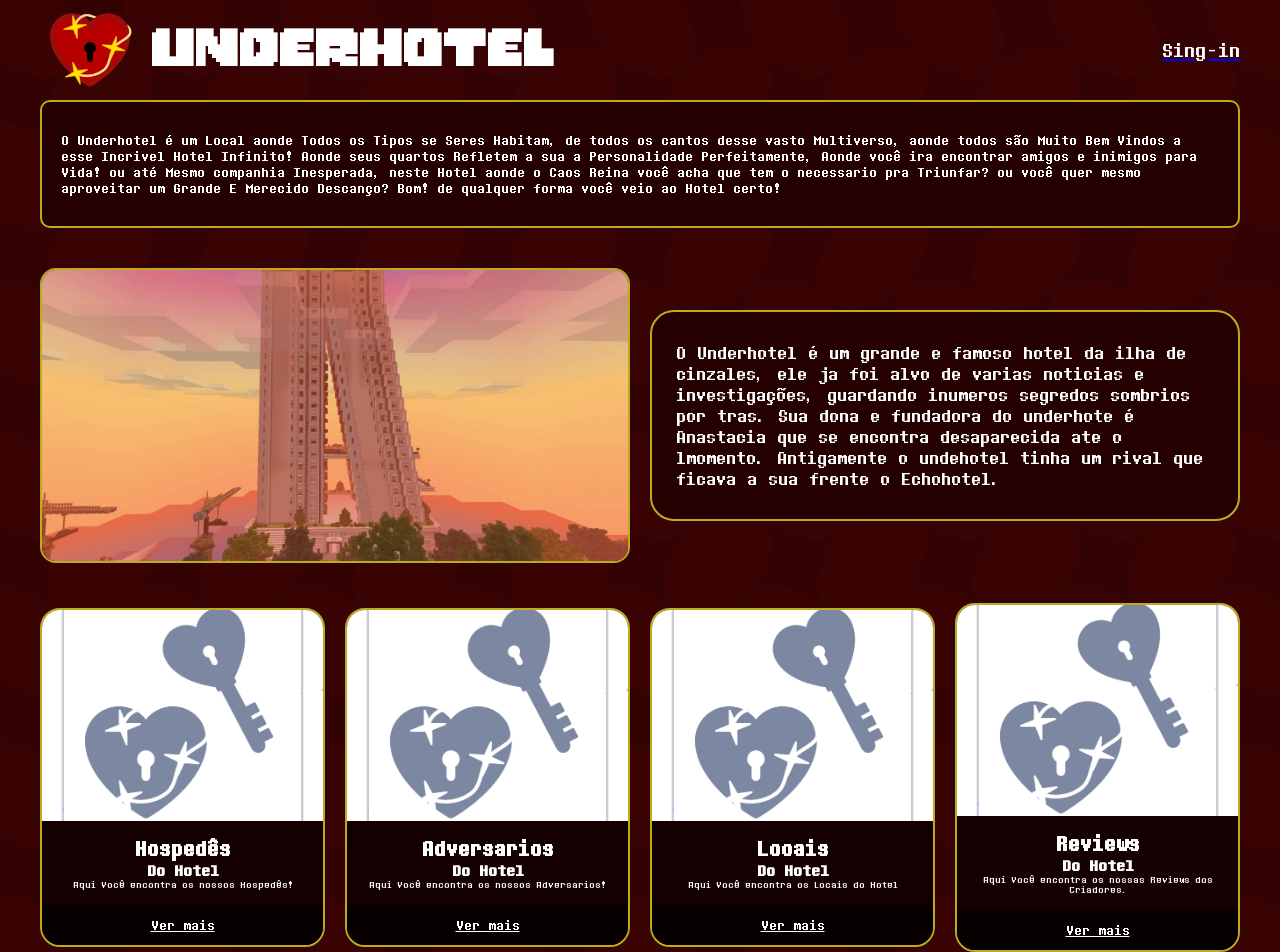
<file: index.html>
<!DOCTYPE html>
<html lang="pt-BR">

<head>
<link rel="apple-touch-icon" sizes="180x180" href="src/apple-touch-icon.png">
<link rel="icon" type="image/x-icon" href="src/favicon.ico">
<link rel="icon" type="image/png" sizes="32x32" href="src/favicon-32x32.png">
<link rel="icon" type="image/png" sizes="16x16" href="src/favicon-16x16.png">
<link rel="manifest" href="src/site.webmanifest">

    <meta charset="UTF-8">
    <meta name="viewport" content="width=device-width, initial-scale=1.0">
    <title>Underhotel</title>
    <link rel="stylesheet" href="style.css">
</head>
<body>
    <div>

<div>
    <img src="src/Logo_U.H._T.png" alt="Logo_UH" id="Logo1">
    <h1 id="Titulo">Underhotel</h1>

<a href="https://static2.klipy.com/ii/e293a233a303a98e471f78d04e13a1b0/ad/7b/90ITwbUu.gif"><p id="Conta">Sing-in</p></a>
 </div >
    <p id="Tex1"> O Underhotel é um Local aonde Todos os Tipos se Seres Habitam, de todos os cantos desse vasto Multiverso, aonde todos são Muito Bem Vindos a esse Incrivel Hotel <mf>Infinito!</mf> Aonde seus quartos Refletem a sua a Personalidade Perfeitamente, Aonde você ira encontrar amigos e inimigos para Vida! ou até Mesmo companhia Inesperada, neste Hotel aonde o Caos Reina você acha que tem o necessario pra Triunfar? ou você quer mesmo aproveitar um Grande E Merecido Descanço? Bom! de qualquer forma você veio ao Hotel certo! </p>
    <div Id="Container1">
        <img src="src/Imagem-Underhotel-foto.jpg" alt="Foto do Underhotel" Id="Foto1">
            <p id="Tex2">O Underhotel é um grande e famoso hotel da ilha de cinzales, ele ja foi alvo de varias noticias e investigações, guardando inumeros segredos sombrios por tras. Sua dona e fundadora do underhote é Anastacia que se encontra desaparecida ate o lmomento.
            Antigamente o undehotel tinha um rival que ficava a sua frente o Echohotel.
            </p>
    </div>

<div class="Cards1">
        <div class="card card-1">
            <div class="card-cabec">
                <img src="src/Placeholder_U.H._404.png" class="card-img"/>
            </div>
            <div class="card-corpo">
                <h2 class="card-local">Hospedês</h2>
                <h3 class="card-titulo">Do Hotel</h3>
            
                <p class="card-texto">Aqui Você encontra os nossos Hospedês!</p>
            </div>
            <div class="card-rodape">
                <a href="cards/Hospedes/Hospedes.Html">Ver mais</a>
            </div>
        </div>
        <div class="card card-2">
            <div class="card-cabec">
                <img src="src/Placeholder_U.H._404.png" class="card-img"/>
            </div>
            <div class="card-corpo">
                <h2 class="card-local">Adversarios</h2>
                <h3 class="card-titulo">Do Hotel</h3>
            
                <p class="card-texto">Aqui Você encontra os nossos Adversarios!</p>
            </div>
            <div class="card-rodape">
                <a href="cards/Adversarios/Adversarios.Html">Ver mais</a>
            </div>
        </div>
        <div class="card card-3">
            <div class="card-cabec">
                <img src="src/Placeholder_U.H._404.png" class="card-img"/>
            </div>
            <div class="card-corpo">
                <h2 class="card-local">Locais</h2>
                <h3 class="card-titulo">Do Hotel</h3>
            
                <p class="card-texto">Aqui Você encontra os Locais do Hotel</p>
            </div>
            <div class="card-rodape">
                <a href="cards/Locais/Locais.Html">Ver mais</a>
            </div>
        </div>
                <div class="card card-4">
            <div class="card-cabec">
                <img src="src/Placeholder_U.H._404.png" class="card-img"/>
            </div>
            <div class="card-corpo">
                <h2 class="card-local">Reviews</h2>
                <h3 class="card-titulo">Do Hotel</h3>
            
                <p class="card-texto">Aqui Você encontra os nossas Reviews dos Criadores.
                </p>
            </div>
            <div class="card-rodape">
                <a href="cards/Reviews/Reviews.Html">Ver mais</a>
            </div>
    </div>
</div>
</body>
</html>
</file>
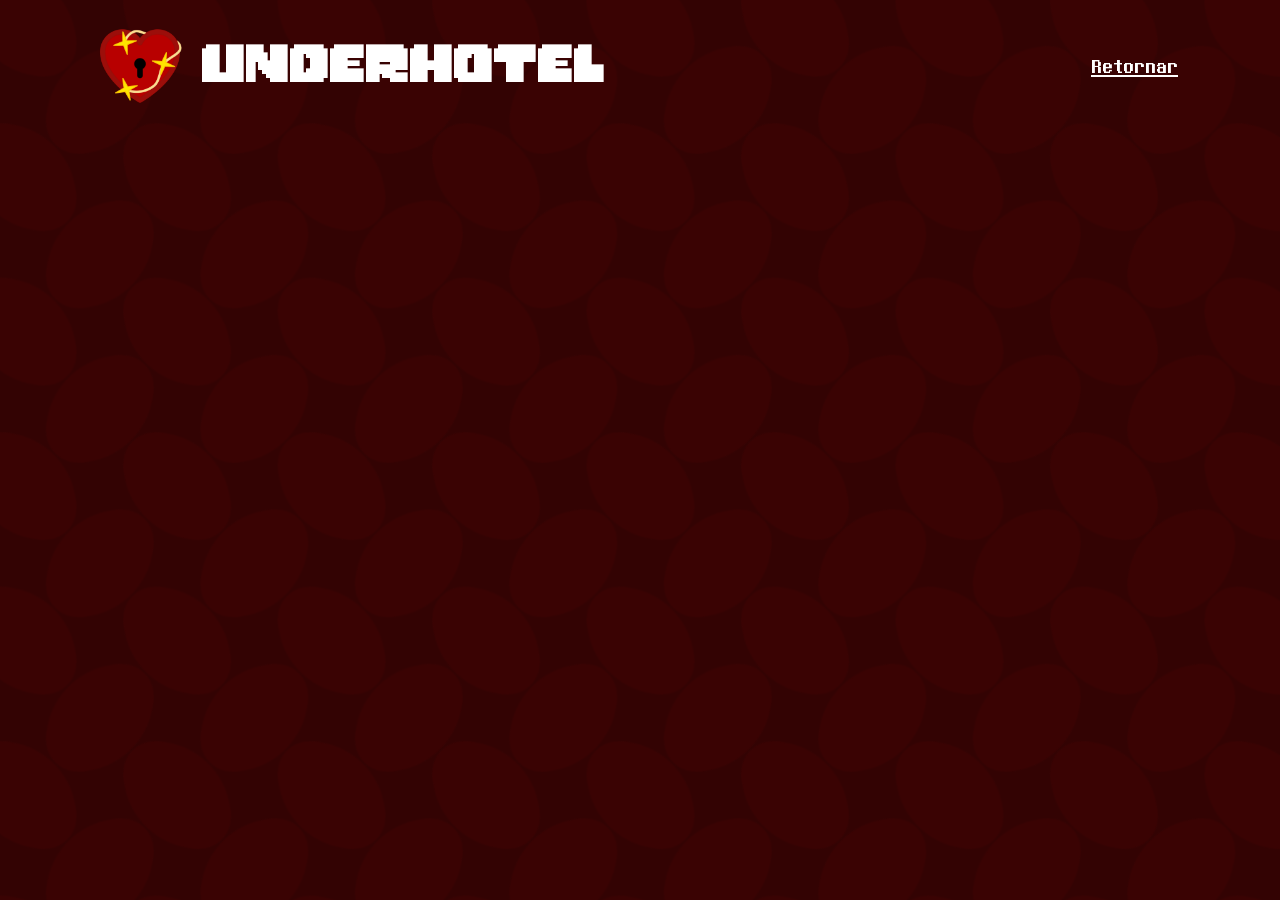
<file: cards/Adversarios/Adversarios.Html>
<!DOCTYPE html>
<html lang="pt-BR">
<head>
    <meta charset="UTF-8">
    <meta name="viewport" content="width=device-width, initial-scale=1.0">
    <title>Adversarios - Underhotel</title>
    <link rel="icon" type="image/x-icon" href="../../src/favicon.ico">
    <link rel="icon" type="image/png" sizes="32x32" href="../../src/favicon-32x32.png">
    <link rel="apple-touch-icon" sizes="180x180" href="../../src/apple-touch-icon.png">
    <link rel="manifest" href="../../src/site.webmanifest">
    <link rel="stylesheet" href="Adversarios.css">
</head>
<body>
<div id="Titulo"><img src="../../src/Logo_U.H._T.png" alt="Logo do Underhotel" id="Logo">
<H1 id="Hotel">Underhotel</H1>

<div><a href="../../index.html" id="Return">Retornar</a></div>
</div>

</body>
</html>
</file>
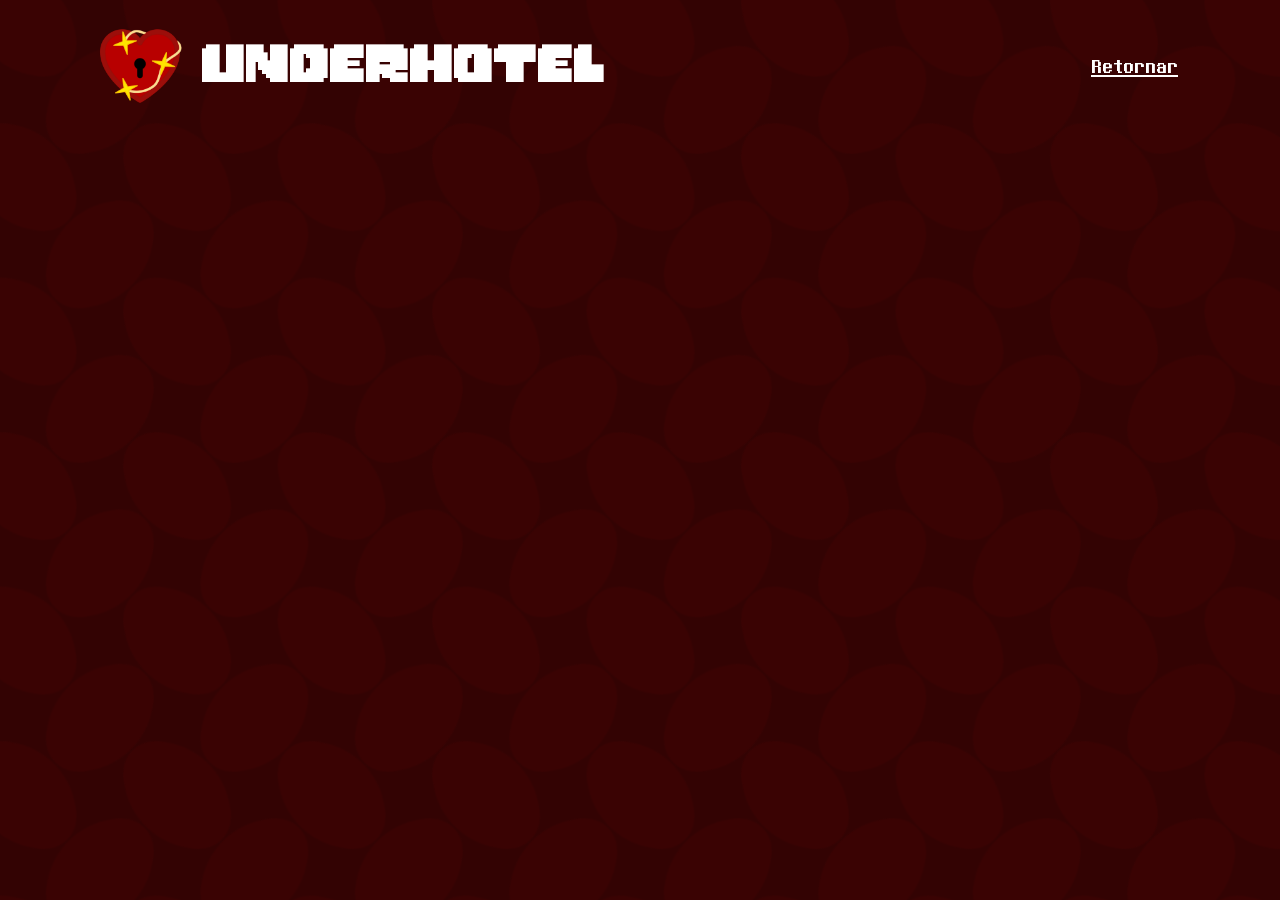
<file: cards/funcionarios/funcionarios.Html>
<!DOCTYPE html>
<html lang="pt-BR">
<head>
    <meta charset="UTF-8">
    <meta name="viewport" content="width=device-width, initial-scale=1.0">
    <title>Funcionarios - Underhotel</title>
    <link rel="icon" type="image/x-icon" href="../../src/favicon.ico">
    <link rel="icon" type="image/png" sizes="32x32" href="../../src/favicon-32x32.png">
    <link rel="apple-touch-icon" sizes="180x180" href="../../src/apple-touch-icon.png">
    <link rel="manifest" href="../../src/site.webmanifest">
    <link rel="stylesheet" href="funcionarios.css">
</head>
<body>
<div id="Titulo"><img src="../../src/Logo_U.H._T.png" alt="Logo do Underhotel" id="Logo">
<H1 id="Hotel">Underhotel</H1>

<div><a href="../../index.html" id="Return">Retornar</a></div>
</div>

</body>
</html>
</file>
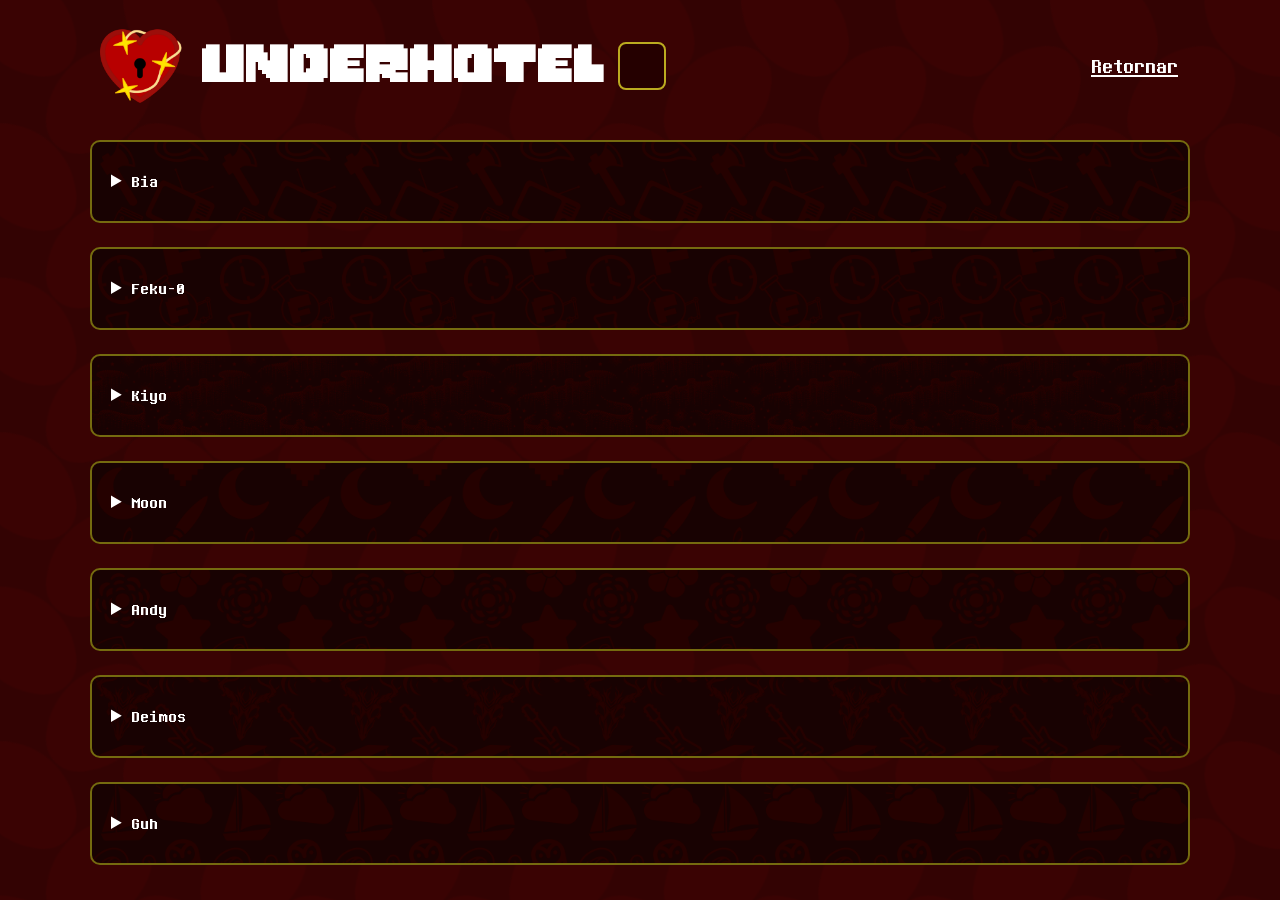
<file: cards/Hospedes/Hospedes.Html>
<!DOCTYPE html>
<html lang="pt-BR">
<head>
    <meta charset="UTF-8">
    <meta name="viewport" content="width=device-width, initial-scale=1.0">
    <title>Hospedês - Underhotel</title>
    <link rel="icon" type="image/x-icon" href="../../src/favicon.ico">
    <link rel="icon" type="image/png" sizes="32x32" href="../../src/favicon-32x32.png">
    <link rel="apple-touch-icon" sizes="180x180" href="../../src/apple-touch-icon.png">
    <link rel="manifest" href="../../src/site.webmanifest">
    <link rel="stylesheet" href="Hospedes.css">
    <script src="Hospedes.js" defer></script>
</head>
<body>
<div id="Titulo"><img src="../../src/Logo_U.H._T.png" alt="Logo do Underhotel" id="Logo">
<H1 id="Hotel">Underhotel</H1>

<!-- Marcado = ligado; desmarcado = desligado. Clique no rótulo para alternar. -->
<input type="checkbox" id="estado-toggle" class="estado-toggle" aria-label="Alternar entre ligado e desligado">
<label for="estado-toggle" id="estado-toggle-label"></label>

<div><a href="../../index.html" id="Return">Retornar</a></div>
</div>

<div class="Bia_P">
<details class="Ficha">
    <summary class="ficha-summary">Bia</summary>
    <div class="ficha-conteudo">
    <div class="foto-com-texto">
        <img src="../../src/Placeholder_U.H._404.png" alt="foto" class="ficha-fot" width="28%" height="auto">
        <p class="Nome">Nome do Personagem</p>
    </div>
<details class="FichaUH">
    <summary class="ficha-summary">Ficha-1</summary>
    <div class="range-control fraction-control">
    <input type="range" min="0" max="40" step="1" value="40" id="fraction-range">
   <span class="fraction-text" aria-hidden="true">40/40</span>
</div>
    <p>
    ╭────────────────────── • ‧
    │
    │
    │— ꧁|᯾ғɪᴄʜᴀ ᴜɴᴅᴇʀʜᴏᴛᴇʟ᯾|꧂ —
    │
    │─────────
    │
    │— Básico: —
    │
    │─────────
    │
    │ '◌°. Nome e sobrenome -  ⋆
    │↳
    │ '◌°. Idade - ⋆
    │↳
    │ '◌°. Gênero -  ⋆
    │↳
    │ '◌°. Sexualidade -  ⋆
    │↳
    │ '◌°. Apelido -  ⋆
    │↳
    │ '◌°. Nacionalidade -  ⋆
    │↳
    │ '◌°. Família -  ⋆
    │↳
    │  '◌°. Raça/espécie -  ⋆
    │↳
    │
    │━━━━━━━━━━━━━━━━━
    │
    │— Aparência : - 
    │ 
    │─────────
    │
    │ '◌°. Cabelos - ⋆
    │↳
    │   '◌°. Estilo dos cabelos -  ⋆
    │↳
    │   '◌°. Cor dos olhos -  ⋆
    │↳ ⋆
    │    '◌°. Altura -  ⋆
    │↳
    │    '◌°. Peso - ⋆
    │↳
    │    '◌°. Tonalidade da pele ( ᴄᴏʀ) -  ⋆
    │↳
    │   '◌°. Manchas -  ⋆
    │↳
    │    '◌°. Marcas de nascimento -  ⋆
    │↳
    │   '◌°. Sardas -  ⋆
    │↳
    │    '◌°. Piercings -  ⋆
    │↳
    │    '◌°. Tatuagem -  ⋆
    │↳
    │   '◌°. Cicatriz -  ⋆
    │↳
    │
    │━━━━━━━━━━━━━━━━━
    │
    │— Personalidade: —
    │
    │─────────
    │
    │
    │  '◌°. Agrada -  ⋆
    │↳
    │  '◌°. Desagrada -  ⋆
    │↳
    │   '◌°. Comida(s) Favorita(s) -  ⋆
    │↳
    │   '◌°. Comida(s) Detestada(s) -  ⋆
    │↳
    │   '◌°. Música Favorita -  ⋆
    │↳ 
    │   '◌°. Cor favorita -  ⋆
    │↳
    │  '◌°. Traços bons -  ⋆
    │↳
    │   '◌°. Traços ruins -  ⋆
    │↳
    │   '◌°. Dons -  ⋆
    │↳
    │   '◌°. Hobbies -  ⋆
    │↳
    │   '◌°. Manias -  ⋆
    │↳ 
    │   '◌°. Medos -  ⋆
    │↳
    │
    │━━━━━━━━━━━━━━━━━
    │
    │— Relacionamentos: —
    │
    │─────────
    │
    │
    │  '◌°. Amigos -  ⋆
    │↳
    │   '◌°. Mãe -  ⋆
    │↳
    │   '◌°. Pai -  ⋆
    │↳
    │   '◌°. Irmãos -  ⋆
    │↳
    │   '◌°. Namorado(ᴀ) -  ⋆
    │↳
    │   '◌°. Filhos -  ⋆
    │↳
    │
    │━━━━━━━━━━━━━━━━━
    │
    │— Batalha: —
    │
    │─────────
    │
    │
    │ '◌°. Poder -  ⋆
    │↳
    │   '◌°. Habilidades -  ⋆
    │↳
    │   '◌°. Habilidades passivas -  ⋆
    │↳
    │   '◌°. Estilo de luta - ⋆
    │↳
    │  '◌°. Armas/itens -  ⋆
    │↳
    │
    └────────────────────═༻
</p>
</details>
    </div>
    <div class="ficha-conteudo">
    <div class="foto-com-texto">
        <img src="../../src/Placeholder_U.H._404.png" alt="foto" class="ficha-fot" width="28%" height="auto">
        <p class="Nome">Nome do Personagem</p>
    </div>
<details class="FichaUH">
    <summary class="ficha-summary">Ficha-2</summary>
    <div class="range-control fraction-control">
    <input type="range" min="0" max="20" step="1" value="20" id="fraction-range">
   <span class="fraction-text" aria-hidden="true">20/20</span>
</div>
    <p>
    ╭────────────────────── • ‧
    │
    │
    │— ꧁|᯾ғɪᴄʜᴀ ᴜɴᴅᴇʀʜᴏᴛᴇʟ᯾|꧂ —
    │
    │─────────
    │
    │— Básico: —
    │
    │─────────
    │
    │ '◌°. Nome e sobrenome -  ⋆
    │↳
    │ '◌°. Idade - ⋆
    │↳
    │ '◌°. Gênero -  ⋆
    │↳
    │ '◌°. Sexualidade -  ⋆
    │↳
    │ '◌°. Apelido -  ⋆
    │↳
    │ '◌°. Nacionalidade -  ⋆
    │↳
    │ '◌°. Família -  ⋆
    │↳
    │  '◌°. Raça/espécie -  ⋆
    │↳
    │
    │━━━━━━━━━━━━━━━━━
    │
    │— Aparência : - 
    │ 
    │─────────
    │
    │ '◌°. Cabelos - ⋆
    │↳
    │   '◌°. Estilo dos cabelos -  ⋆
    │↳
    │   '◌°. Cor dos olhos -  ⋆
    │↳ ⋆
    │    '◌°. Altura -  ⋆
    │↳
    │    '◌°. Peso - ⋆
    │↳
    │    '◌°. Tonalidade da pele ( ᴄᴏʀ) -  ⋆
    │↳
    │   '◌°. Manchas -  ⋆
    │↳
    │    '◌°. Marcas de nascimento -  ⋆
    │↳
    │   '◌°. Sardas -  ⋆
    │↳
    │    '◌°. Piercings -  ⋆
    │↳
    │    '◌°. Tatuagem -  ⋆
    │↳
    │   '◌°. Cicatriz -  ⋆
    │↳
    │
    │━━━━━━━━━━━━━━━━━
    │
    │— Personalidade: —
    │
    │─────────
    │
    │
    │  '◌°. Agrada -  ⋆
    │↳
    │  '◌°. Desagrada -  ⋆
    │↳
    │   '◌°. Comida(s) Favorita(s) -  ⋆
    │↳
    │   '◌°. Comida(s) Detestada(s) -  ⋆
    │↳
    │   '◌°. Música Favorita -  ⋆
    │↳ 
    │   '◌°. Cor favorita -  ⋆
    │↳
    │  '◌°. Traços bons -  ⋆
    │↳
    │   '◌°. Traços ruins -  ⋆
    │↳
    │   '◌°. Dons -  ⋆
    │↳
    │   '◌°. Hobbies -  ⋆
    │↳
    │   '◌°. Manias -  ⋆
    │↳ 
    │   '◌°. Medos -  ⋆
    │↳
    │
    │━━━━━━━━━━━━━━━━━
    │
    │— Relacionamentos: —
    │
    │─────────
    │
    │
    │  '◌°. Amigos -  ⋆
    │↳
    │   '◌°. Mãe -  ⋆
    │↳
    │   '◌°. Pai -  ⋆
    │↳
    │   '◌°. Irmãos -  ⋆
    │↳
    │   '◌°. Namorado(ᴀ) -  ⋆
    │↳
    │   '◌°. Filhos -  ⋆
    │↳
    │
    │━━━━━━━━━━━━━━━━━
    │
    │— Batalha: —
    │
    │─────────
    │
    │
    │ '◌°. Poder -  ⋆
    │↳
    │   '◌°. Habilidades -  ⋆
    │↳
    │   '◌°. Habilidades passivas -  ⋆
    │↳
    │   '◌°. Estilo de luta - ⋆
    │↳
    │  '◌°. Armas/itens -  ⋆
    │↳
    │
    └────────────────────═༻
</p>
</details>
    </div>
</details>
</div>

<div class="Feku-0">
<details class="Ficha">
    <summary class="ficha-summary">Feku-0</summary>
    <div class="ficha-conteudo">
    <div class="foto-com-texto">
        <img src="[data-uri]" alt="Feku" class="ficha-fot" width="28%" height="auto">
        <p class="Nome">Feku Nes</p>
    </div>
<details class="FichaUH">
        <summary class="ficha-summary">Feku</summary>
<div class="range-control fraction-control">
    <input type="range" min="0" max="20" step="1" value="20" id="fraction-range">
   <span class="fraction-text" aria-hidden="true">20/20</span>
</div>
    <p>
╭── ──────────────────── • ‧
│
│
│— ꧁|᯾ғɪᴄʜᴀ ᴜɴᴅᴇʀʜᴏᴛᴇʟ᯾|꧂ —
│
│─────────
│
│— Básico: —
│
│─────────
│
│ '◌°. Nome e sobrenome -  ⋆
│↳🕹 ✦ 𝙵𝚎𝚔𝚞 𝙽𝚎𝚜¹³☯
│ '◌°. Idade - ⋆
│↳??
│ '◌°. Gênero -  ⋆
│↳Masculino
│ '◌°. Sexualidade -  ⋆
│↳Na Real? Ele Não sabe
│ '◌°. Apelido -  ⋆
│↳Cabelo azul, nerdola, Fofinho, Adoravel, Baixinho, Nanico
│ '◌°. Nacionalidade -  ⋆
│↳Brasileiro, Nasceu na ilha Marrinatta
│ '◌°. Família -  ⋆
│↳Nes
│  '◌°. Raça/espécie -  ⋆
│↳98%-Humano 2%-alien
│
│━━━━━━━━━━━━━━━━━
│
│— Aparência : - 
│ 
│─────────
│
│ '◌°. Cabelos - ⋆
│↳Azul
│   '◌°. Estilo dos cabelos -  ⋆
│↳Bagunçado mais lisos
│   '◌°. Cor dos olhos -  ⋆
│↳ Azuis
│    '◌°. Altura -  ⋆
│↳1,67
│    '◌°. Peso - ⋆
│↳50kg
│    '◌°. Tonalidade da pele ( ᴄᴏʀ) -  ⋆
│↳
│   '◌°. Manchas -  ⋆
│↳
│    '◌°. Marcas de nascimento -  ⋆
│↳
│   '◌°. Sardas -  ⋆
│↳
│    '◌°. Piercings -  ⋆
│↳
│    '◌°. Tatuagem -  ⋆
│↳
│   '◌°. Cicatriz -  ⋆
│↳
│
│━━━━━━━━━━━━━━━━━
│
│— Personalidade: —
│
│─────────
│
│
│  '◌°. Agrada -  ⋆
│↳Jogos, Referencias, Sua Familia, Sua 'Familia', Seus filhos, Robotica, Abraços
│  '◌°. Desagrada -  ⋆
│↳Gente sem Respeito, Guerras, Caos, Brigas
│   '◌°. Comida(s) Favorita(s) -  ⋆
│↳Churrasco Brasileiro
│   '◌°. Comida(s) Detestada(s) -  ⋆
│↳pizza.
│   '◌°. Música Favorita -  ⋆
│↳ <a href="https://music.youtube.com/playlist?list=PLDP4O6nggUTc&si=KYvFDS2qUehGhrIt"> Playlist do Feku</a>
│   '◌°. Cor favorita -  ⋆
│↳Azul
│  '◌°. Traços bons -  ⋆
│↳Calmo e paciente
│   '◌°. Traços ruins -  ⋆
│↳Azarado, Medroso, Paranoico
│   '◌°. Dons -  ⋆
│↳Robotica, Costura
│   '◌°. Hobbies -  ⋆
│↳Robotica,Costura,Quimica
│   '◌°. Manias -  ⋆
│↳ Abraçar
│   '◌°. Medos -  ⋆
│↳ Medo de Decepcionar todos a sua volta
│
│━━━━━━━━━━━━━━━━━
│
│— Relacionamentos: —
│
│─────────
│
│
│  '◌°. Amigos -  ⋆
│↳Tommy Simmons
│   '◌°. Mãe -  ⋆
│↳Britanny (Morta)
│   '◌°. Pai -  ⋆
│↳Josh Nes
│   '◌°. Irmãos -  ⋆
│↳Mira Nes
│   '◌°. Namorado(ᴀ) -  ⋆
│↳Nop
│   '◌°. Filhos -  ⋆
│↳ Eco, Invest, P2
│
│━━━━━━━━━━━━━━━━━
│
│— Batalha: —
│
│─────────
│
│
│ '◌°. Poder -  ⋆
│↳ <a href="https://docs.google.com/document/d/1hWwlkEA18bNvZ2ge79KtREfM1h3ri6xk8babC9_tRnY/edit?usp=drivesdk">Poderes</a>
│   '◌°. Habilidades -  ⋆
│↳Parkuor, Stealth, Inventor
│   '◌°. Habilidades passivas -  ⋆
│↳Ao Usar Seus poderes, Seus olhos Brilham em Azul
│   '◌°. Estilo de luta - ⋆
│↳Armas de Longa distancia
│  '◌°. Armas/itens -  ⋆
│↳WIP
│
└────────────────────═༻ 
</p>
</details>

    </div>
    <div class="ficha-conteudo">
    <div class="foto-com-texto">
        <img src="[data-uri]" alt="Eco" class="ficha-fot" width="28%" height="auto">
        <p class="Nome">Eco</p>
    </div>
<details class="FichaUH">
     <summary class="ficha-summary">Eco Nes</summary>
     <div class="range-control fraction-control">
    <input type="range" min="0" max="20" step="1" value="20" id="fraction-range">
   <span class="fraction-text" aria-hidden="true">20/20</span>
</div>
    <p>
    ╭────────────────────── • ‧
    │
    │
    │— ꧁|᯾ғɪᴄʜᴀ ᴜɴᴅᴇʀʜᴏᴛᴇʟ᯾|꧂ —
    │
    │─────────
    │
    │— Básico: —
    │
    │─────────
    │
    │ '◌°. Nome e sobrenome -  ⋆
    │↳ Eco Nes
    │ '◌°. Idade - ⋆
    │↳ Robô
    │ '◌°. Gênero -  ⋆
    │↳Prefere ser Chamado Pelo Maculino
    │ '◌°. Sexualidade -  ⋆
    │↳se descobrindo...
    │ '◌°. Apelido -  ⋆
    │↳ Plantinha, Filhão, Cabeça,
    │ '◌°. Nacionalidade -  ⋆
    │↳ Brasileiro
    │ '◌°. Família -  ⋆
    │↳ Nes
    │  '◌°. Raça/espécie -  ⋆
    │↳ Robô da Feku Labs, v3.2.0
    │
    │━━━━━━━━━━━━━━━━━
    │
    │— Aparência : - 
    │ 
    │─────────
    │
    │ '◌°. Cabelos - ⋆
    │↳ de Vidro, no seu interior ah Um liquido 
    │azul que serve como a energia de Eco
    │   '◌°. Estilo dos cabelos -  ⋆
    │↳ Organizado mais ainda estilizado
    │   '◌°. Cor dos olhos -  ⋆
    │↳ Azul Brilhante
    │    '◌°. Altura -  ⋆
    │↳ 1,59
    │    '◌°. Peso - ⋆
    │↳ 120kg (Metal)
    │    '◌°. Tonalidade da pele ( ᴄᴏʀ) -  ⋆
    │↳Metal
    │   '◌°. Manchas -  ⋆
    │↳Nenhuma
    │    '◌°. Marcas de nascimento -  ⋆
    │↳a entrada Usb F no pescoço
    │   '◌°. Sardas -  ⋆
    │↳
    │    '◌°. Piercings -  ⋆
    │↳
    │    '◌°. Tatuagem -  ⋆
    │↳Uma No Braço Esquerdo do seu 
    │segundo Musico favorito (Hex)
    │   '◌°. Cicatriz -  ⋆
    │↳
    │
    │━━━━━━━━━━━━━━━━━
    │
    │— Personalidade: —
    │
    │─────────
    │
    │
    │  '◌°. Agrada -  ⋆
    │↳ Natureza, Silencio, Sol
    │  '◌°. Desagrada -  ⋆
    │↳ a Escuridão, o Caos
    │   '◌°. Comida(s) Favorita(s) -  ⋆
    │↳ Bolinho de Pneu
    │   '◌°. Comida(s) Detestada(s) -  ⋆
    │↳ Laminas de Ventilador
    │   '◌°. Música Favorita -  ⋆
    │↳ <a href="https://www.youtube.com/watch?v=sj68q1QO1DQ&t=11s">Daisy Bell-hatsune Miku</a>
    │   '◌°. Cor favorita -  ⋆
    │↳Verde e Azul
    │  '◌°. Traços bons -  ⋆
    │↳ Justo, ama a Natureza, amoroso
    │   '◌°. Traços ruins -  ⋆
    │↳pavio curto, muito protetor
    │   '◌°. Dons -  ⋆
    │↳jardinagem, agricultura
    │   '◌°. Hobbies -  ⋆
    │↳plantar flores com sua amiga especial
    │   '◌°. Manias -  ⋆
    │↳chamar os outros de Tio
    │   '◌°. Medos -  ⋆
    │↳ perder sua familia, o escuro
    │
    │━━━━━━━━━━━━━━━━━
    │
    │— Relacionamentos: —
    │
    │─────────
    │
    │
    │  '◌°. Amigos -  ⋆
    │↳ Olivia H.
    │   '◌°. Mãe -  ⋆
    │↳ Feku
    │   '◌°. Pai -  ⋆
    │↳ Feku
    │   '◌°. Irmãos -  ⋆
    │↳ P2, Invest
    │   '◌°. Namorado(ᴀ) -  ⋆
    │↳ Alguém...
    │   '◌°. Filhos -  ⋆
    │↳ N/A
    │
    │━━━━━━━━━━━━━━━━━
    │
    │— Batalha: —
    │
    │─────────
    │
    │
    │ '◌°. Poder -  ⋆
    │↳ WIP
    │   '◌°. Habilidades -  ⋆
    │↳
    │   '◌°. Habilidades passivas -  ⋆
    │↳
    │   '◌°. Estilo de luta - ⋆
    │↳
    │  '◌°. Armas/itens -  ⋆
    │↳ WIP
    │
    └────────────────────═༻
</p>
</details>
    </div>
</div>

<div class="Kiyo">
<details class="Ficha">
    <summary class="ficha-summary">Kiyo</summary>
    <div class="ficha-conteudo">
    <div class="foto-com-texto">
        <img src="../../src/Placeholder_U.H._404.png" alt="foto" class="ficha-fot" width="28%" height="auto">
        <p class="Nome">Kiyoko</p>
    </div>
<details class="FichaUH">
    <summary class="ficha-summary">Kiyoko</summary>
    <div class="range-control fraction-control">
    <input type="range" min="0" max="20" step="1" value="20" id="fraction-range">
   <span class="fraction-text" aria-hidden="true">20/20</span>
</div>
    <p>
    ╭────────────────────── • ‧
    │
    │
    │— ꧁|᯾ғɪᴄʜᴀ ᴜɴᴅᴇʀʜᴏᴛᴇʟ᯾|꧂ —
    │
    │─────────
    │
    │— Básico: —
    │
    │─────────
    │
    │ '◌°. Nome e sobrenome -  ⋆
    │↳
    │ '◌°. Idade - ⋆
    │↳
    │ '◌°. Gênero -  ⋆
    │↳
    │ '◌°. Sexualidade -  ⋆
    │↳
    │ '◌°. Apelido -  ⋆
    │↳
    │ '◌°. Nacionalidade -  ⋆
    │↳
    │ '◌°. Família -  ⋆
    │↳
    │  '◌°. Raça/espécie -  ⋆
    │↳
    │
    │━━━━━━━━━━━━━━━━━
    │
    │— Aparência : - 
    │ 
    │─────────
    │
    │ '◌°. Cabelos - ⋆
    │↳
    │   '◌°. Estilo dos cabelos -  ⋆
    │↳
    │   '◌°. Cor dos olhos -  ⋆
    │↳ ⋆
    │    '◌°. Altura -  ⋆
    │↳
    │    '◌°. Peso - ⋆
    │↳
    │    '◌°. Tonalidade da pele ( ᴄᴏʀ) -  ⋆
    │↳
    │   '◌°. Manchas -  ⋆
    │↳
    │    '◌°. Marcas de nascimento -  ⋆
    │↳
    │   '◌°. Sardas -  ⋆
    │↳
    │    '◌°. Piercings -  ⋆
    │↳
    │    '◌°. Tatuagem -  ⋆
    │↳
    │   '◌°. Cicatriz -  ⋆
    │↳
    │
    │━━━━━━━━━━━━━━━━━
    │
    │— Personalidade: —
    │
    │─────────
    │
    │
    │  '◌°. Agrada -  ⋆
    │↳
    │  '◌°. Desagrada -  ⋆
    │↳
    │   '◌°. Comida(s) Favorita(s) -  ⋆
    │↳
    │   '◌°. Comida(s) Detestada(s) -  ⋆
    │↳
    │   '◌°. Música Favorita -  ⋆
    │↳ 
    │   '◌°. Cor favorita -  ⋆
    │↳
    │  '◌°. Traços bons -  ⋆
    │↳
    │   '◌°. Traços ruins -  ⋆
    │↳
    │   '◌°. Dons -  ⋆
    │↳
    │   '◌°. Hobbies -  ⋆
    │↳
    │   '◌°. Manias -  ⋆
    │↳ 
    │   '◌°. Medos -  ⋆
    │↳
    │
    │━━━━━━━━━━━━━━━━━
    │
    │— Relacionamentos: —
    │
    │─────────
    │
    │
    │  '◌°. Amigos -  ⋆
    │↳
    │   '◌°. Mãe -  ⋆
    │↳
    │   '◌°. Pai -  ⋆
    │↳
    │   '◌°. Irmãos -  ⋆
    │↳
    │   '◌°. Namorado(ᴀ) -  ⋆
    │↳
    │   '◌°. Filhos -  ⋆
    │↳
    │
    │━━━━━━━━━━━━━━━━━
    │
    │— Batalha: —
    │
    │─────────
    │
    │
    │ '◌°. Poder -  ⋆
    │↳
    │   '◌°. Habilidades -  ⋆
    │↳
    │   '◌°. Habilidades passivas -  ⋆
    │↳
    │   '◌°. Estilo de luta - ⋆
    │↳
    │  '◌°. Armas/itens -  ⋆
    │↳
    │
    └────────────────────═༻
</p>
</details>
    </div>
</details>
</div>

<div class="Moon">
<details class="Ficha">
    <summary class="ficha-summary">Moon</summary>
    <div class="ficha-conteudo">
    <div class="foto-com-texto">
        <img src="../../src/Placeholder_U.H._404.png" alt="foto" class="ficha-fot" width="28%" height="auto">
        <p class="Nome">Nome do Personagem</p>
    </div>
<details class="FichaUH">
    <summary class="ficha-summary">Ficha-1</summary>
    <div class="range-control fraction-control">
    <input type="range" min="0" max="20" step="1" value="20" id="fraction-range">
   <span class="fraction-text" aria-hidden="true">20/20</span>
</div>
    <p>
    ╭────────────────────── • ‧
    │
    │
    │— ꧁|᯾ғɪᴄʜᴀ ᴜɴᴅᴇʀʜᴏᴛᴇʟ᯾|꧂ —
    │
    │─────────
    │
    │— Básico: —
    │
    │─────────
    │
    │ '◌°. Nome e sobrenome -  ⋆
    │↳
    │ '◌°. Idade - ⋆
    │↳
    │ '◌°. Gênero -  ⋆
    │↳
    │ '◌°. Sexualidade -  ⋆
    │↳
    │ '◌°. Apelido -  ⋆
    │↳
    │ '◌°. Nacionalidade -  ⋆
    │↳
    │ '◌°. Família -  ⋆
    │↳
    │  '◌°. Raça/espécie -  ⋆
    │↳
    │
    │━━━━━━━━━━━━━━━━━
    │
    │— Aparência : - 
    │ 
    │─────────
    │
    │ '◌°. Cabelos - ⋆
    │↳
    │   '◌°. Estilo dos cabelos -  ⋆
    │↳
    │   '◌°. Cor dos olhos -  ⋆
    │↳ ⋆
    │    '◌°. Altura -  ⋆
    │↳
    │    '◌°. Peso - ⋆
    │↳
    │    '◌°. Tonalidade da pele ( ᴄᴏʀ) -  ⋆
    │↳
    │   '◌°. Manchas -  ⋆
    │↳
    │    '◌°. Marcas de nascimento -  ⋆
    │↳
    │   '◌°. Sardas -  ⋆
    │↳
    │    '◌°. Piercings -  ⋆
    │↳
    │    '◌°. Tatuagem -  ⋆
    │↳
    │   '◌°. Cicatriz -  ⋆
    │↳
    │
    │━━━━━━━━━━━━━━━━━
    │
    │— Personalidade: —
    │
    │─────────
    │
    │
    │  '◌°. Agrada -  ⋆
    │↳
    │  '◌°. Desagrada -  ⋆
    │↳
    │   '◌°. Comida(s) Favorita(s) -  ⋆
    │↳
    │   '◌°. Comida(s) Detestada(s) -  ⋆
    │↳
    │   '◌°. Música Favorita -  ⋆
    │↳ 
    │   '◌°. Cor favorita -  ⋆
    │↳
    │  '◌°. Traços bons -  ⋆
    │↳
    │   '◌°. Traços ruins -  ⋆
    │↳
    │   '◌°. Dons -  ⋆
    │↳
    │   '◌°. Hobbies -  ⋆
    │↳
    │   '◌°. Manias -  ⋆
    │↳ 
    │   '◌°. Medos -  ⋆
    │↳
    │
    │━━━━━━━━━━━━━━━━━
    │
    │— Relacionamentos: —
    │
    │─────────
    │
    │
    │  '◌°. Amigos -  ⋆
    │↳
    │   '◌°. Mãe -  ⋆
    │↳
    │   '◌°. Pai -  ⋆
    │↳
    │   '◌°. Irmãos -  ⋆
    │↳
    │   '◌°. Namorado(ᴀ) -  ⋆
    │↳
    │   '◌°. Filhos -  ⋆
    │↳
    │
    │━━━━━━━━━━━━━━━━━
    │
    │— Batalha: —
    │
    │─────────
    │
    │
    │ '◌°. Poder -  ⋆
    │↳
    │   '◌°. Habilidades -  ⋆
    │↳
    │   '◌°. Habilidades passivas -  ⋆
    │↳
    │   '◌°. Estilo de luta - ⋆
    │↳
    │  '◌°. Armas/itens -  ⋆
    │↳
    │
    └────────────────────═༻
</p>
</details>
    </div>
</details>
</div>

<div class="Andy">
<details class="Ficha">
    <summary class="ficha-summary">Andy</summary>
    <div class="ficha-conteudo">
    <div class="foto-com-texto">
        <img src="../../src/Placeholder_U.H._404.png" alt="foto" class="ficha-fot" width="28%" height="auto">
        <p class="Nome">Nome do Personagem</p>
    </div>
<details class="FichaUH">
    <summary class="ficha-summary">Ficha-1</summary>
    <div class="range-control fraction-control">
    <input type="range" min="0" max="20" step="1" value="20" id="fraction-range">
   <span class="fraction-text" aria-hidden="true">20/20</span>
</div>
    <p>
    ╭────────────────────── • ‧
    │
    │
    │— ꧁|᯾ғɪᴄʜᴀ ᴜɴᴅᴇʀʜᴏᴛᴇʟ᯾|꧂ —
    │
    │─────────
    │
    │— Básico: —
    │
    │─────────
    │
    │ '◌°. Nome e sobrenome -  ⋆
    │↳
    │ '◌°. Idade - ⋆
    │↳
    │ '◌°. Gênero -  ⋆
    │↳
    │ '◌°. Sexualidade -  ⋆
    │↳
    │ '◌°. Apelido -  ⋆
    │↳
    │ '◌°. Nacionalidade -  ⋆
    │↳
    │ '◌°. Família -  ⋆
    │↳
    │  '◌°. Raça/espécie -  ⋆
    │↳
    │
    │━━━━━━━━━━━━━━━━━
    │
    │— Aparência : - 
    │ 
    │─────────
    │
    │ '◌°. Cabelos - ⋆
    │↳
    │   '◌°. Estilo dos cabelos -  ⋆
    │↳
    │   '◌°. Cor dos olhos -  ⋆
    │↳ ⋆
    │    '◌°. Altura -  ⋆
    │↳
    │    '◌°. Peso - ⋆
    │↳
    │    '◌°. Tonalidade da pele ( ᴄᴏʀ) -  ⋆
    │↳
    │   '◌°. Manchas -  ⋆
    │↳
    │    '◌°. Marcas de nascimento -  ⋆
    │↳
    │   '◌°. Sardas -  ⋆
    │↳
    │    '◌°. Piercings -  ⋆
    │↳
    │    '◌°. Tatuagem -  ⋆
    │↳
    │   '◌°. Cicatriz -  ⋆
    │↳
    │
    │━━━━━━━━━━━━━━━━━
    │
    │— Personalidade: —
    │
    │─────────
    │
    │
    │  '◌°. Agrada -  ⋆
    │↳
    │  '◌°. Desagrada -  ⋆
    │↳
    │   '◌°. Comida(s) Favorita(s) -  ⋆
    │↳
    │   '◌°. Comida(s) Detestada(s) -  ⋆
    │↳
    │   '◌°. Música Favorita -  ⋆
    │↳ 
    │   '◌°. Cor favorita -  ⋆
    │↳
    │  '◌°. Traços bons -  ⋆
    │↳
    │   '◌°. Traços ruins -  ⋆
    │↳
    │   '◌°. Dons -  ⋆
    │↳
    │   '◌°. Hobbies -  ⋆
    │↳
    │   '◌°. Manias -  ⋆
    │↳ 
    │   '◌°. Medos -  ⋆
    │↳
    │
    │━━━━━━━━━━━━━━━━━
    │
    │— Relacionamentos: —
    │
    │─────────
    │
    │
    │  '◌°. Amigos -  ⋆
    │↳
    │   '◌°. Mãe -  ⋆
    │↳
    │   '◌°. Pai -  ⋆
    │↳
    │   '◌°. Irmãos -  ⋆
    │↳
    │   '◌°. Namorado(ᴀ) -  ⋆
    │↳
    │   '◌°. Filhos -  ⋆
    │↳
    │
    │━━━━━━━━━━━━━━━━━
    │
    │— Batalha: —
    │
    │─────────
    │
    │
    │ '◌°. Poder -  ⋆
    │↳
    │   '◌°. Habilidades -  ⋆
    │↳
    │   '◌°. Habilidades passivas -  ⋆
    │↳
    │   '◌°. Estilo de luta - ⋆
    │↳
    │  '◌°. Armas/itens -  ⋆
    │↳
    │
    └────────────────────═༻
</p>
</details>
    </div>
</details>
</div>

<div class="Deimos">
<details class="Ficha">
    <summary class="ficha-summary">Deimos</summary>
    <div class="ficha-conteudo">
    <div class="foto-com-texto">
        <img src="../../src/Placeholder_U.H._404.png" alt="foto" class="ficha-fot" width="28%" height="auto">
        <p class="Nome">Nome do Personagem</p>
    </div>
<details class="FichaUH">
    <summary class="ficha-summary">Ficha-1</summary>
    <div class="range-control fraction-control">
    <input type="range" min="0" max="20" step="1" value="20" id="fraction-range">
   <span class="fraction-text" aria-hidden="true">20/20</span>
</div>
    <p>
    ╭────────────────────── • ‧
    │
    │
    │— ꧁|᯾ғɪᴄʜᴀ ᴜɴᴅᴇʀʜᴏᴛᴇʟ᯾|꧂ —
    │
    │─────────
    │
    │— Básico: —
    │
    │─────────
    │
    │ '◌°. Nome e sobrenome -  ⋆
    │↳
    │ '◌°. Idade - ⋆
    │↳
    │ '◌°. Gênero -  ⋆
    │↳
    │ '◌°. Sexualidade -  ⋆
    │↳
    │ '◌°. Apelido -  ⋆
    │↳
    │ '◌°. Nacionalidade -  ⋆
    │↳
    │ '◌°. Família -  ⋆
    │↳
    │  '◌°. Raça/espécie -  ⋆
    │↳
    │
    │━━━━━━━━━━━━━━━━━
    │
    │— Aparência : - 
    │ 
    │─────────
    │
    │ '◌°. Cabelos - ⋆
    │↳
    │   '◌°. Estilo dos cabelos -  ⋆
    │↳
    │   '◌°. Cor dos olhos -  ⋆
    │↳ ⋆
    │    '◌°. Altura -  ⋆
    │↳
    │    '◌°. Peso - ⋆
    │↳
    │    '◌°. Tonalidade da pele ( ᴄᴏʀ) -  ⋆
    │↳
    │   '◌°. Manchas -  ⋆
    │↳
    │    '◌°. Marcas de nascimento -  ⋆
    │↳
    │   '◌°. Sardas -  ⋆
    │↳
    │    '◌°. Piercings -  ⋆
    │↳
    │    '◌°. Tatuagem -  ⋆
    │↳
    │   '◌°. Cicatriz -  ⋆
    │↳
    │
    │━━━━━━━━━━━━━━━━━
    │
    │— Personalidade: —
    │
    │─────────
    │
    │
    │  '◌°. Agrada -  ⋆
    │↳
    │  '◌°. Desagrada -  ⋆
    │↳
    │   '◌°. Comida(s) Favorita(s) -  ⋆
    │↳
    │   '◌°. Comida(s) Detestada(s) -  ⋆
    │↳
    │   '◌°. Música Favorita -  ⋆
    │↳ 
    │   '◌°. Cor favorita -  ⋆
    │↳
    │  '◌°. Traços bons -  ⋆
    │↳
    │   '◌°. Traços ruins -  ⋆
    │↳
    │   '◌°. Dons -  ⋆
    │↳
    │   '◌°. Hobbies -  ⋆
    │↳
    │   '◌°. Manias -  ⋆
    │↳ 
    │   '◌°. Medos -  ⋆
    │↳
    │
    │━━━━━━━━━━━━━━━━━
    │
    │— Relacionamentos: —
    │
    │─────────
    │
    │
    │  '◌°. Amigos -  ⋆
    │↳
    │   '◌°. Mãe -  ⋆
    │↳
    │   '◌°. Pai -  ⋆
    │↳
    │   '◌°. Irmãos -  ⋆
    │↳
    │   '◌°. Namorado(ᴀ) -  ⋆
    │↳
    │   '◌°. Filhos -  ⋆
    │↳
    │
    │━━━━━━━━━━━━━━━━━
    │
    │— Batalha: —
    │
    │─────────
    │
    │
    │ '◌°. Poder -  ⋆
    │↳
    │   '◌°. Habilidades -  ⋆
    │↳
    │   '◌°. Habilidades passivas -  ⋆
    │↳
    │   '◌°. Estilo de luta - ⋆
    │↳
    │  '◌°. Armas/itens -  ⋆
    │↳
    │
    └────────────────────═༻
</p>
</details>
    </div>
</details>
</div>

<div class="Guh">
<details class="Ficha">
    <summary class="ficha-summary">Guh</summary>
    <div class="ficha-conteudo">
    <div class="foto-com-texto">
        <img src="../../src/Placeholder_U.H._404.png" alt="foto" class="ficha-fot" width="28%" height="auto">
        <p class="Nome">Nome do Personagem</p>
    </div>
<details class="FichaUH">
    <summary class="ficha-summary">Ficha-1</summary>
    <div class="range-control fraction-control">
    <input type="range" min="0" max="20" step="1" value="20" id="fraction-range">
   <span class="fraction-text" aria-hidden="true">20/20</span>
</div>
    <p>
    ╭────────────────────── • ‧
    │
    │
    │— ꧁|᯾ғɪᴄʜᴀ ᴜɴᴅᴇʀʜᴏᴛᴇʟ᯾|꧂ —
    │
    │─────────
    │
    │— Básico: —
    │
    │─────────
    │
    │ '◌°. Nome e sobrenome -  ⋆
    │↳
    │ '◌°. Idade - ⋆
    │↳
    │ '◌°. Gênero -  ⋆
    │↳
    │ '◌°. Sexualidade -  ⋆
    │↳
    │ '◌°. Apelido -  ⋆
    │↳
    │ '◌°. Nacionalidade -  ⋆
    │↳
    │ '◌°. Família -  ⋆
    │↳
    │  '◌°. Raça/espécie -  ⋆
    │↳
    │
    │━━━━━━━━━━━━━━━━━
    │
    │— Aparência : - 
    │ 
    │─────────
    │
    │ '◌°. Cabelos - ⋆
    │↳
    │   '◌°. Estilo dos cabelos -  ⋆
    │↳
    │   '◌°. Cor dos olhos -  ⋆
    │↳ ⋆
    │    '◌°. Altura -  ⋆
    │↳
    │    '◌°. Peso - ⋆
    │↳
    │    '◌°. Tonalidade da pele ( ᴄᴏʀ) -  ⋆
    │↳
    │   '◌°. Manchas -  ⋆
    │↳
    │    '◌°. Marcas de nascimento -  ⋆
    │↳
    │   '◌°. Sardas -  ⋆
    │↳
    │    '◌°. Piercings -  ⋆
    │↳
    │    '◌°. Tatuagem -  ⋆
    │↳
    │   '◌°. Cicatriz -  ⋆
    │↳
    │
    │━━━━━━━━━━━━━━━━━
    │
    │— Personalidade: —
    │
    │─────────
    │
    │
    │  '◌°. Agrada -  ⋆
    │↳
    │  '◌°. Desagrada -  ⋆
    │↳
    │   '◌°. Comida(s) Favorita(s) -  ⋆
    │↳
    │   '◌°. Comida(s) Detestada(s) -  ⋆
    │↳
    │   '◌°. Música Favorita -  ⋆
    │↳ 
    │   '◌°. Cor favorita -  ⋆
    │↳
    │  '◌°. Traços bons -  ⋆
    │↳
    │   '◌°. Traços ruins -  ⋆
    │↳
    │   '◌°. Dons -  ⋆
    │↳
    │   '◌°. Hobbies -  ⋆
    │↳
    │   '◌°. Manias -  ⋆
    │↳ 
    │   '◌°. Medos -  ⋆
    │↳
    │
    │━━━━━━━━━━━━━━━━━
    │
    │— Relacionamentos: —
    │
    │─────────
    │
    │
    │  '◌°. Amigos -  ⋆
    │↳
    │   '◌°. Mãe -  ⋆
    │↳
    │   '◌°. Pai -  ⋆
    │↳
    │   '◌°. Irmãos -  ⋆
    │↳
    │   '◌°. Namorado(ᴀ) -  ⋆
    │↳
    │   '◌°. Filhos -  ⋆
    │↳
    │
    │━━━━━━━━━━━━━━━━━
    │
    │— Batalha: —
    │
    │─────────
    │
    │
    │ '◌°. Poder -  ⋆
    │↳
    │   '◌°. Habilidades -  ⋆
    │↳
    │   '◌°. Habilidades passivas -  ⋆
    │↳
    │   '◌°. Estilo de luta - ⋆
    │↳
    │  '◌°. Armas/itens -  ⋆
    │↳
    │
    └────────────────────═༻
</p>
</details>
    </div>
</details>
</div>

<!-- Holder-Ficha Modelo

<div class="Holder">
<details class="Ficha">
    <summary class="ficha-summary">Ficha-1</summary>
    <div class="ficha-conteudo">
    <div class="foto-com-texto">
        <img src="../../src/Placeholder_U.H._404.png" alt="foto" class="ficha-fot" width="28%" height="auto">
        <p class="Nome">Nome do Personagem</p>
    </div>
<details class="FichaUH">
    <summary class="ficha-summary">Ficha-1</summary>
    <div class="range-control fraction-control">
    <input type="range" min="0" max="20" step="1" value="20" id="fraction-range">
   <span class="fraction-text" aria-hidden="true">20/20</span>
</div>
    <p>
    ╭────────────────────── • ‧
    │
    │
    │— ꧁|᯾ғɪᴄʜᴀ ᴜɴᴅᴇʀʜᴏᴛᴇʟ᯾|꧂ —
    │
    │─────────
    │
    │— Básico: —
    │
    │─────────
    │
    │ '◌°. Nome e sobrenome -  ⋆
    │↳
    │ '◌°. Idade - ⋆
    │↳
    │ '◌°. Gênero -  ⋆
    │↳
    │ '◌°. Sexualidade -  ⋆
    │↳
    │ '◌°. Apelido -  ⋆
    │↳
    │ '◌°. Nacionalidade -  ⋆
    │↳
    │ '◌°. Família -  ⋆
    │↳
    │  '◌°. Raça/espécie -  ⋆
    │↳
    │
    │━━━━━━━━━━━━━━━━━
    │
    │— Aparência : - 
    │ 
    │─────────
    │
    │ '◌°. Cabelos - ⋆
    │↳
    │   '◌°. Estilo dos cabelos -  ⋆
    │↳
    │   '◌°. Cor dos olhos -  ⋆
    │↳ ⋆
    │    '◌°. Altura -  ⋆
    │↳
    │    '◌°. Peso - ⋆
    │↳
    │    '◌°. Tonalidade da pele ( ᴄᴏʀ) -  ⋆
    │↳
    │   '◌°. Manchas -  ⋆
    │↳
    │    '◌°. Marcas de nascimento -  ⋆
    │↳
    │   '◌°. Sardas -  ⋆
    │↳
    │    '◌°. Piercings -  ⋆
    │↳
    │    '◌°. Tatuagem -  ⋆
    │↳
    │   '◌°. Cicatriz -  ⋆
    │↳
    │
    │━━━━━━━━━━━━━━━━━
    │
    │— Personalidade: —
    │
    │─────────
    │
    │
    │  '◌°. Agrada -  ⋆
    │↳
    │  '◌°. Desagrada -  ⋆
    │↳
    │   '◌°. Comida(s) Favorita(s) -  ⋆
    │↳
    │   '◌°. Comida(s) Detestada(s) -  ⋆
    │↳
    │   '◌°. Música Favorita -  ⋆
    │↳ 
    │   '◌°. Cor favorita -  ⋆
    │↳
    │  '◌°. Traços bons -  ⋆
    │↳
    │   '◌°. Traços ruins -  ⋆
    │↳
    │   '◌°. Dons -  ⋆
    │↳
    │   '◌°. Hobbies -  ⋆
    │↳
    │   '◌°. Manias -  ⋆
    │↳ 
    │   '◌°. Medos -  ⋆
    │↳
    │
    │━━━━━━━━━━━━━━━━━
    │
    │— Relacionamentos: —
    │
    │─────────
    │
    │
    │  '◌°. Amigos -  ⋆
    │↳
    │   '◌°. Mãe -  ⋆
    │↳
    │   '◌°. Pai -  ⋆
    │↳
    │   '◌°. Irmãos -  ⋆
    │↳
    │   '◌°. Namorado(ᴀ) -  ⋆
    │↳
    │   '◌°. Filhos -  ⋆
    │↳
    │
    │━━━━━━━━━━━━━━━━━
    │
    │— Batalha: —
    │
    │─────────
    │
    │
    │ '◌°. Poder -  ⋆
    │↳
    │   '◌°. Habilidades -  ⋆
    │↳
    │   '◌°. Habilidades passivas -  ⋆
    │↳
    │   '◌°. Estilo de luta - ⋆
    │↳
    │  '◌°. Armas/itens -  ⋆
    │↳
    │
    └────────────────────═༻
</p>
</details>
    </div>
</details>
</div>

</body>
</html>

-->
</file>
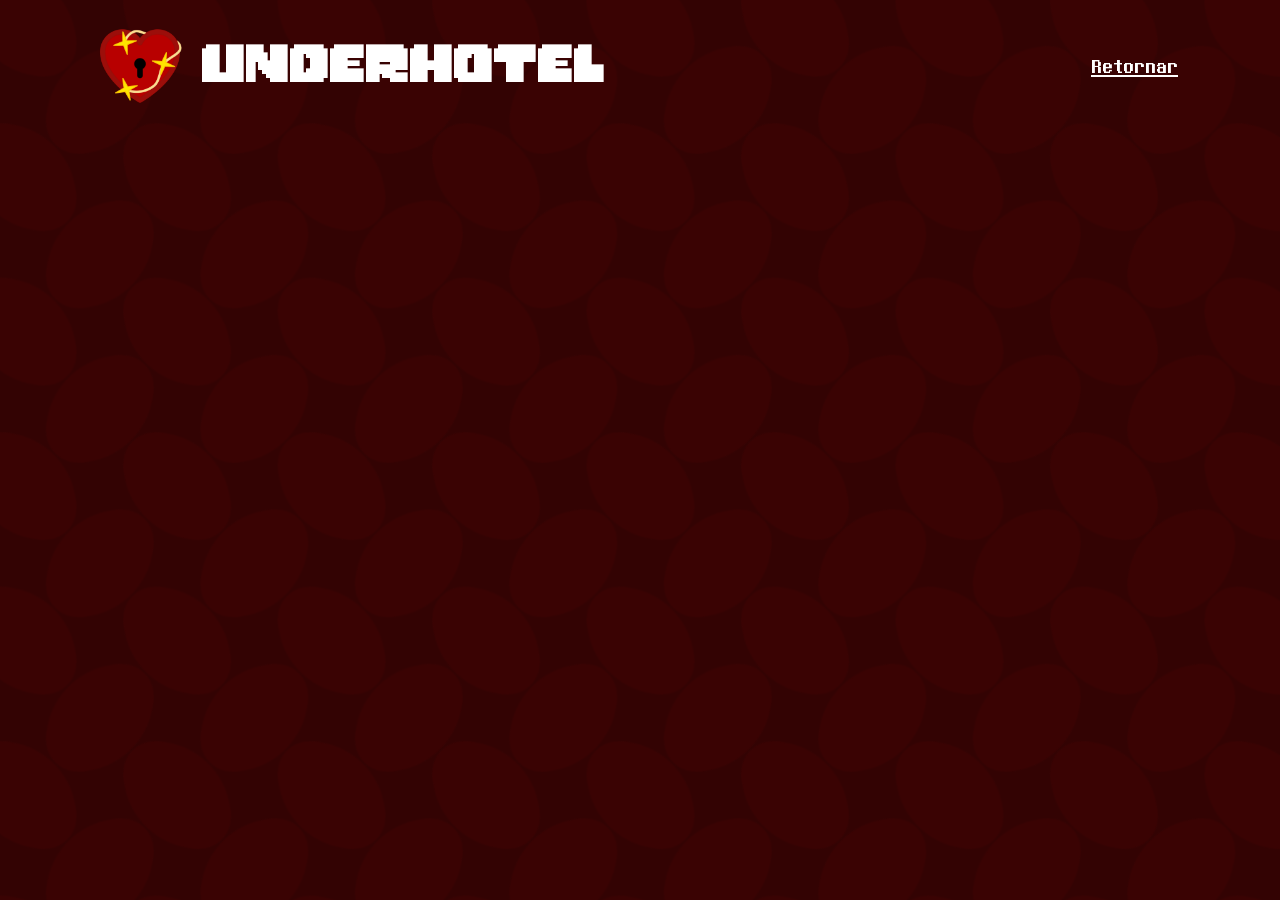
<file: cards/Locais/Locais.Html>
<!DOCTYPE html>
<html lang="pt-BR">
<head>
    <meta charset="UTF-8">
    <meta name="viewport" content="width=device-width, initial-scale=1.0">
    <title>Locais - Underhotel</title>
    <link rel="icon" type="image/x-icon" href="../../src/favicon.ico">
    <link rel="icon" type="image/png" sizes="32x32" href="../../src/favicon-32x32.png">
    <link rel="apple-touch-icon" sizes="180x180" href="../../src/apple-touch-icon.png">
    <link rel="manifest" href="../../src/site.webmanifest">
    <link rel="stylesheet" href="Locais.css">
</head>
<body>
<div id="Titulo"><img src="../../src/Logo_U.H._T.png" alt="Logo do Underhotel" id="Logo">
<H1 id="Hotel">Underhotel</H1>

<div><a href="../../index.html" id="Return">Retornar</a></div>
</div>

</body>
</html>
</file>
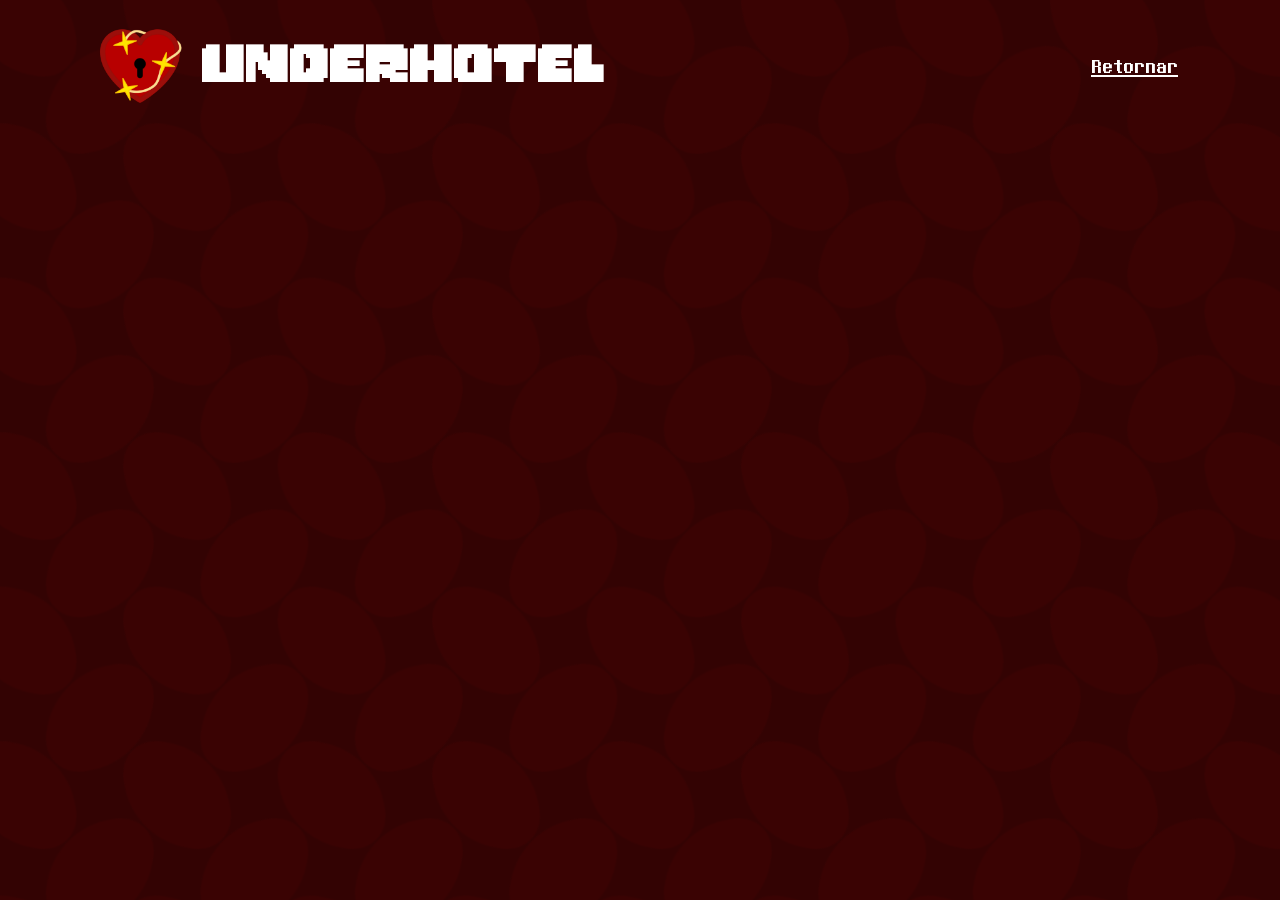
<file: cards/Reviews/Reviews.Html>
<!DOCTYPE html>
<html lang="pt-BR">
<head>
    <meta charset="UTF-8">
    <meta name="viewport" content="width=device-width, initial-scale=1.0">
    <title>Reviews - Underhotel</title>
    <link rel="icon" type="image/x-icon" href="../../src/favicon.ico">
    <link rel="icon" type="image/png" sizes="32x32" href="../../src/favicon-32x32.png">
    <link rel="apple-touch-icon" sizes="180x180" href="../../src/apple-touch-icon.png">
    <link rel="manifest" href="../../src/site.webmanifest">
    <link rel="stylesheet" href="Reviews.css">
</head>
<body>
<div id="Titulo"><img src="../../src/Logo_U.H._T.png" alt="Logo do Underhotel" id="Logo">
<H1 id="Hotel">Underhotel</H1>

<div><a href="../../index.html" id="Return">Retornar</a></div>
</div>

</body>
</html>
</file>
<file: style.css>
@font-face {
  font-family: "MonsterF";
  src: url([data-uri]) format("woff2");
}

@font-face {
  font-family: "DeterminationMono";
  src: url([data-uri]) format("woff2");
}
/*fundo*/
html {
  --s: 32px; /* control the size */
  
  --c:#3a0303 /* 1st color*/ calc(100% - 2px),#0000;
  --r:calc(2.414*var(--s));
  --p:calc(1.414*var(--s));
  --g:radial-gradient(var(--s),var(--c));
  background:
    radial-gradient(var(--r) at 0    0   ,var(--c)),
    radial-gradient(var(--r) at 0    100%,var(--c)),
    radial-gradient(var(--r) at 100% 0   ,var(--c)),
    radial-gradient(var(--r) at 100% 100%,var(--c)),
    var(--g),var(--g),var(--g),var(--g) #330303 /* 2nd color */;
  background-position: 
    var(--r) var(--r),0 var(--p),var(--p) 0,
    calc(-1*var(--s)) calc(-1*var(--s));
  background-size: calc(2*var(--r)) calc(2*var(--r));
}
/*Borda Redonda*/
#Tex1{
    color: #ffffff;
    padding-top: 30px;
    padding-right: 19px;
    padding-left: 19px;
    padding-bottom: 30px;
 border: 2px solid #bbab20;
 border-radius: 10px; /* Applies a uniform radius to all corners */
 background-color: #250000;
  font-family: "DeterminationMono";

}
#Tex2{
    color: #ffffff;
    box-sizing: border-box;
    width: min(100%, 1000px);/*Text Bubble Size*/
    padding: 30px 24px;
    border: 2px solid #bbab20;
    border-radius: 24px;
    background-color: #250000;
    font-family: "DeterminationMono";
    font-size: 21px;
    flex: 1 1 300px;
    min-width: 0;
}
/*^^Bordas^^*/
.historia-layout {
    display: flex;
    justify-content: flex-end;
    align-items: center;
    gap: 20px;
    margin: 40px 19px;
}
#Foto1 {
    display: block;
    width: min(100%, 440px);
    height: auto;
    object-fit: cover;
    aspect-ratio: 4 / 2;
    overflow: hidden;
    border: 2px solid #bbab20;
    border-radius: 16px;
    background-color: #250000;
    flex: 1 1 300px;
}

#Container1 {
  display: flex;
  align-items: center;
  flex-wrap: wrap;
  gap: 20px;
  margin: 40px 0;
}

body > div > div {
  display: flex;
  align-items: center;
  gap: 12px;
  width: 100%;
}

body > div {
  width: min(calc(100% - 32px), 1200px);
  margin: 0 auto;
}

#Logo1 {
  display: block;
  width: 100px;
  height: auto;
}

#Titulo {
  margin: 0;
  color: #ffffff;
  font-family: "MonsterF";
  line-height: 1;
  font-size: 40px;
}

#Conta{
  color: #ffffff;
  font-family: "DeterminationMono";
  font-size: 23px;
}

body > div > div > a {
  margin-left: auto;
}

* {
    margin: 0;
    padding: 0;
}

*,
*::before,
*::after {
  box-sizing: border-box;
}

/*Cards*/
.Cards1 {
    display: grid;
    grid-template-columns: repeat(auto-fit, minmax(min(100%, 260px), 1fr));
    justify-items: center;
    gap: 20px;
}

  .card {
    display: flex;
    flex-direction: column;
    width: 100%;
    max-width: 360px;
    height: auto;
    background: #250000;
    border-radius: 20px;
    overflow: hidden;
    border: 2px solid #bbab20;
}

    .card-cabec {
    width: 100%;
    aspect-ratio: 4 / 3;
    overflow: hidden;
}

    .card-img {
    width: 100%;
    height: 100%;
    object-fit: cover;
}

      .card-corpo {
      background: #140000;
      padding: 15px;
      text-align: center; 
      font-family: "DeterminationMono";
      color: #ffffff;}

    .card-texto {
    font-size: 10px;
    width: auto;
    margin: 0;
    font-family: "DeterminationMono";
    color: #ffffff;}

.card-rodape {
    background: #070000;
    padding: 12px;
    text-align: center;
    font-family: "DeterminationMono";
    color: #ffffff;
    -webkit-text-fill-color: #ffffff;
}
/*Cards-1*/

@media (max-width: 600px) {
  html,
  body {
    min-width: 0;
  }

  body > div {
    width: min(calc(100% - 24px), 1000px);
    margin-inline: auto;
  }

  body > div > div:first-child {
    flex-wrap: wrap;
    gap: 8px;
    min-width: 0;
  }

  #Logo1 {
    flex: 0 0 auto;
    width: 56px;
  }

  #Titulo {
    font-size: clamp(22px, 7vw, 36px);
    min-width: 0;
    overflow-wrap: anywhere;
  }

  body > div > div:first-child > a {
    padding: 8px 10px;
  }

  #Conta{
  color: #ffffff;
  transform: translateY(-31px);
  font-size: 18px;
  }

  #Tex1,
  #Tex2 {
    width: 100%;
    padding: 16px;
    font-size: 16px;
    line-height: 1.5;
    overflow-wrap: anywhere;
    transform: translateY(-25px);
  }

  #Container1 {
    flex-direction: column;
    align-items: stretch;
    gap: 16px;
    margin: 24px 0;
  }

  #Foto1 {
    width: 100%;
    flex-basis: auto;
    transform: translateY(-25px);
  }

  .Cards1 {
    display: grid;
    grid-template-columns: minmax(0, 1fr);
    gap: 16px;
  }

  .card {
    max-width: none;
  }

  .card-texto {
    font-size: 14px;
    line-height: 1.5;
  }
}

@media (min-width: 601px) and (max-width: 900px) {
  #Tex2 {
    font-size: 18px;
  }
}
/*codigo do mobile*/
</file>
<file: cards/Adversarios/Adversarios.css>
html {
  --s: 32px; /* control the size */
  
  --c:#3a0303 /* 1st color*/ calc(100% - 2px),#0000;
  --r:calc(2.414*var(--s));
  --p:calc(1.414*var(--s));
  --g:radial-gradient(var(--s),var(--c));
  background:
    radial-gradient(var(--r) at 0    0   ,var(--c)),
    radial-gradient(var(--r) at 0    100%,var(--c)),
    radial-gradient(var(--r) at 100% 0   ,var(--c)),
    radial-gradient(var(--r) at 100% 100%,var(--c)),
    var(--g),var(--g),var(--g),var(--g) #330303 /* 2nd color */;
  background-position: 
    var(--r) var(--r),0 var(--p),var(--p) 0,
    calc(-1*var(--s)) calc(-1*var(--s));
  background-size: calc(2*var(--r)) calc(2*var(--r));
}
body{
    color: #ffffff;
    min-width: 0;
    margin: 0;
    padding: 16px;
}

*,
*::before,
*::after {
    box-sizing: border-box;
}

@font-face {
  font-family: "MonsterF";
  src: url([data-uri]) format("woff2");
}
/*font-family: "MonsterF";*/
@font-face {
  font-family: "DeterminationMono";
  src: url([data-uri]) format("woff2");
}
/*font-family: "DeterminationMono";*/


body > div > div > a{
      margin-left: auto;
}
#Titulo{
    display: flex;
    align-items: center;
    flex-wrap: wrap;
    gap: 12px;
    width: min(100%, 1100px);
    margin: 0 auto;
}
#Titulo > div {
    margin-left: auto;
}
#Logo {
    display: block;
    flex: 0 0 auto;
    width: clamp(56px, 8vw, 100px);
    height: auto;
}

#Hotel {
    margin: 0;
    font-family: "MonsterF";
    font-size: clamp(24px, 5vw, 40px);
    line-height: 1.1;
    overflow-wrap: anywhere;
}

#Return {
    display: inline-flex;
    min-height: 44px;
    align-items: center;
    justify-content: center;
    padding: 8px 12px;
    font-family: "DeterminationMono";
    font-size: clamp(18px, 3vw, 23px);
    color: #ffffff;
    -webkit-text-fill-color: #ffffff;
}

#Return:focus-visible {
    outline: 2px solid #bbab20;
    outline-offset: 3px;
}

@media (max-width: 480px) {
    body {
        padding: 12px;
    }

    #Titulo {
        gap: 8px;
    }

    #Titulo > div {
        margin-left: auto;
    }
}

@media (max-width: 600px) {
    *,
    *::before,
    *::after {
        box-sizing: border-box;
    }

    html,
    body {
        min-width: 0;
    }

    body {
        padding: 12px;
    }

    #Titulo {
        flex-wrap: wrap;
        gap: 8px;
        min-width: 0;
    }

    #Logo {
        width: 15%;
        flex: 0 0 auto;
    }

    #Hotel {
        min-width: 0;
        font-size: 150%;
    }

    #Titulo > div {
        margin-left: auto;
    }

    #Titulo > div > a {
        display: inline-flex;
        min-height: 44px;
        align-items: center;
    }

    #Return {
        float: none;
        margin: 0;
        transform: translateY(-35px);
        padding: 8px 10px;
        font-size: 18px;
        white-space: nowrap;
    }
}
</file>
<file: cards/funcionarios/funcionarios.css>
html {
  --s: 32px; /* control the size */
  
  --c:#3a0303 /* 1st color*/ calc(100% - 2px),#0000;
  --r:calc(2.414*var(--s));
  --p:calc(1.414*var(--s));
  --g:radial-gradient(var(--s),var(--c));
  background:
    radial-gradient(var(--r) at 0    0   ,var(--c)),
    radial-gradient(var(--r) at 0    100%,var(--c)),
    radial-gradient(var(--r) at 100% 0   ,var(--c)),
    radial-gradient(var(--r) at 100% 100%,var(--c)),
    var(--g),var(--g),var(--g),var(--g) #330303 /* 2nd color */;
  background-position: 
    var(--r) var(--r),0 var(--p),var(--p) 0,
    calc(-1*var(--s)) calc(-1*var(--s));
  background-size: calc(2*var(--r)) calc(2*var(--r));
}
body{
    color: #ffffff;
    min-width: 0;
    margin: 0;
    padding: 16px;
}

*,
*::before,
*::after {
    box-sizing: border-box;
}

@font-face {
  font-family: "MonsterF";
  src: url([data-uri]) format("woff2");
}
/*font-family: "MonsterF";*/
@font-face {
  font-family: "DeterminationMono";
  src: url([data-uri]) format("woff2");
}
/*font-family: "DeterminationMono";*/


body > div > div > a{
      margin-left: auto;
}
#Titulo{
    display: flex;
    align-items: center;
    flex-wrap: wrap;
    gap: 12px;
    width: min(100%, 1100px);
    margin: 0 auto;
}
#Titulo > div {
    margin-left: auto;
}
#Logo {
    display: block;
    flex: 0 0 auto;
    width: clamp(56px, 8vw, 100px);
    height: auto;
}

#Hotel {
    margin: 0;
    font-family: "MonsterF";
    font-size: clamp(24px, 5vw, 40px);
    line-height: 1.1;
    overflow-wrap: anywhere;
}

#Return {
    display: inline-flex;
    min-height: 44px;
    align-items: center;
    justify-content: center;
    padding: 8px 12px;
    font-family: "DeterminationMono";
    font-size: clamp(18px, 3vw, 23px);
    color: #ffffff;
    -webkit-text-fill-color: #ffffff;
}

#Return:focus-visible {
    outline: 2px solid #bbab20;
    outline-offset: 3px;
}

@media (max-width: 480px) {
    body {
        padding: 12px;
    }

    #Titulo {
        gap: 8px;
    }

    #Titulo > div {
        margin-left: auto;
    }
}

@media (max-width: 600px) {
    *,
    *::before,
    *::after {
        box-sizing: border-box;
    }

    html,
    body {
        min-width: 0;
    }

    body {
        padding: 12px;
    }

    #Titulo {
        flex-wrap: wrap;
        gap: 8px;
        min-width: 0;
    }

    #Logo {
        width: clamp(48px, 15vw, 72px);
        flex: 0 0 auto;
    }

    #Hotel {
        min-width: 0;
        font-size: clamp(24px, 8vw, 36px);
        line-height: 1;
        overflow-wrap: anywhere;
    }

    #Titulo > div {
        margin-left: auto;
    }

    #Titulo > div > a {
        display: inline-flex;
        min-height: 44px;
        align-items: center;
    }

    #Return {
        float: none;
        margin: 0;
        padding: 8px 10px;
        font-size: 18px;
        white-space: nowrap;
    }
}
</file>
